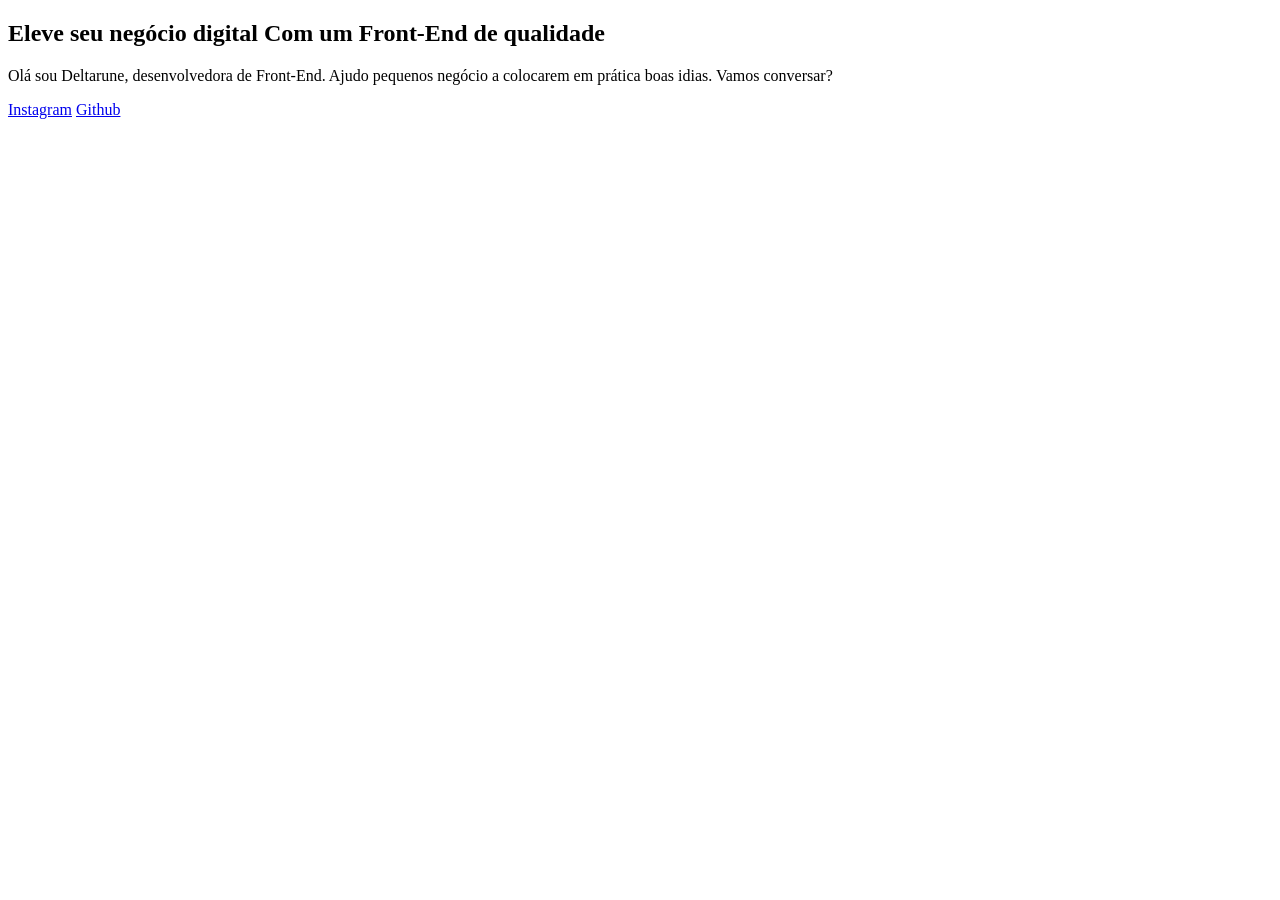
<file: index.html>
<!DOCTYPE html>
<html lang="en">
<head>
    <meta charset="UTF-8">
    <meta name="viewport" content="width=device-width, initial-scale=1.0">
    <title>Meu Portafolio</title>
</head>
<body>
    <main class="container">
        <section class="Texto">
            <h1>Eleve seu negócio digital <span class="destaque">
                Com um Front-End de qualidade
            </span>
            </h1>
            <p>Olá sou Deltarune, desenvolvedora de Front-End. Ajudo pequenos negócio a colocarem em prática boas idias. Vamos conversar?</p>
            <div>
                <a href="#">Instagram</a>
                <a href="#">Github</a>
            </div>
        </section>
    </main>
</body>
</html>
</file>
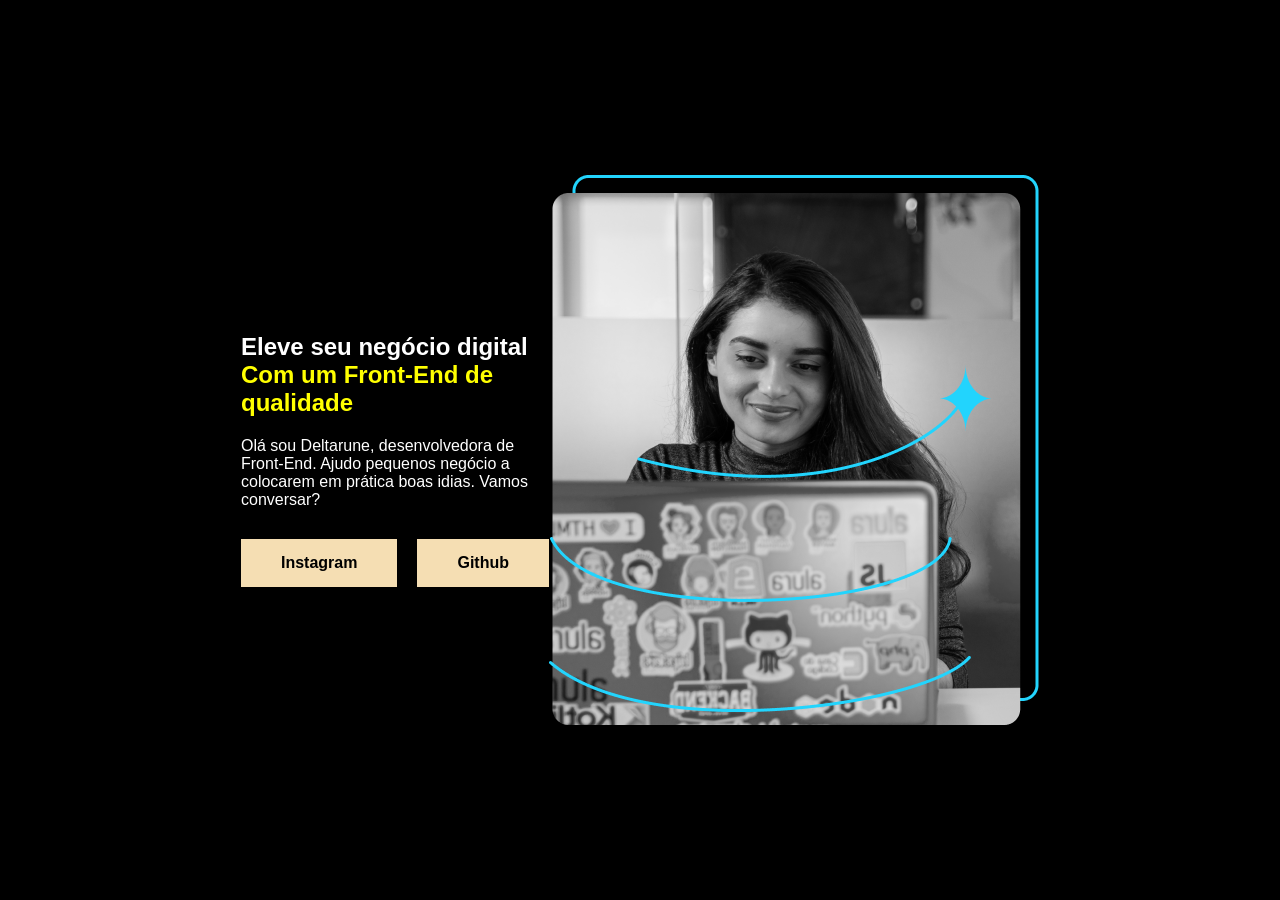
<file: 2DS-meuPortifolio-main/index.html>
<!DOCTYPE html>
<html lang="en">
<head>
    <meta charset="UTF-8">
    <meta name="viewport" content="width=device-width, initial-scale=1.0">
    <title>Meu Portafolio</title>
    <link rel="stylesheet" href="stlye.css">
</head>
<body>
    <main class="container">
        <section class="Texto">
            <h1>Eleve seu negócio digital <span class="destaque">
                Com um Front-End de qualidade
            </span>
            </h1>
            <p>Olá sou Deltarune, desenvolvedora de Front-End. Ajudo pequenos negócio a colocarem em prática boas idias. Vamos conversar?</p>
            <div class="botoes">
                <a href="#">Instagram</a>
                <a href="#">Github</a>
            </div>
        </section>
        <img src="perfil.png" alt="">
    </main>
</body>
</html>
</file>
<file: 2DS-meuPortifolio-main/stlye.css>
body{
    background-color: black;
    color: #fff;
    font-family: sans-serif;

    height: 100vh;
    display: flex;
    align-items: center;
    justify-content: center;

    margin: 0px;
    padding: 0px;
    box-sizing: border-box;
}

.container{
    display: flex;
    align-items: center;
    justify-content: center;
    width: 80px;
}

.destaque{
    color: yellow;
}

.botoes{
     margin-top: 30px;
     display: flex;
     gap: 20px;
}

.botoes a{
    color: black;
    background-color: wheat;
    text-decoration: none;
    padding: 15px 40px;
    font-weight: bold;
    border-radius: 50;
}
</file>
